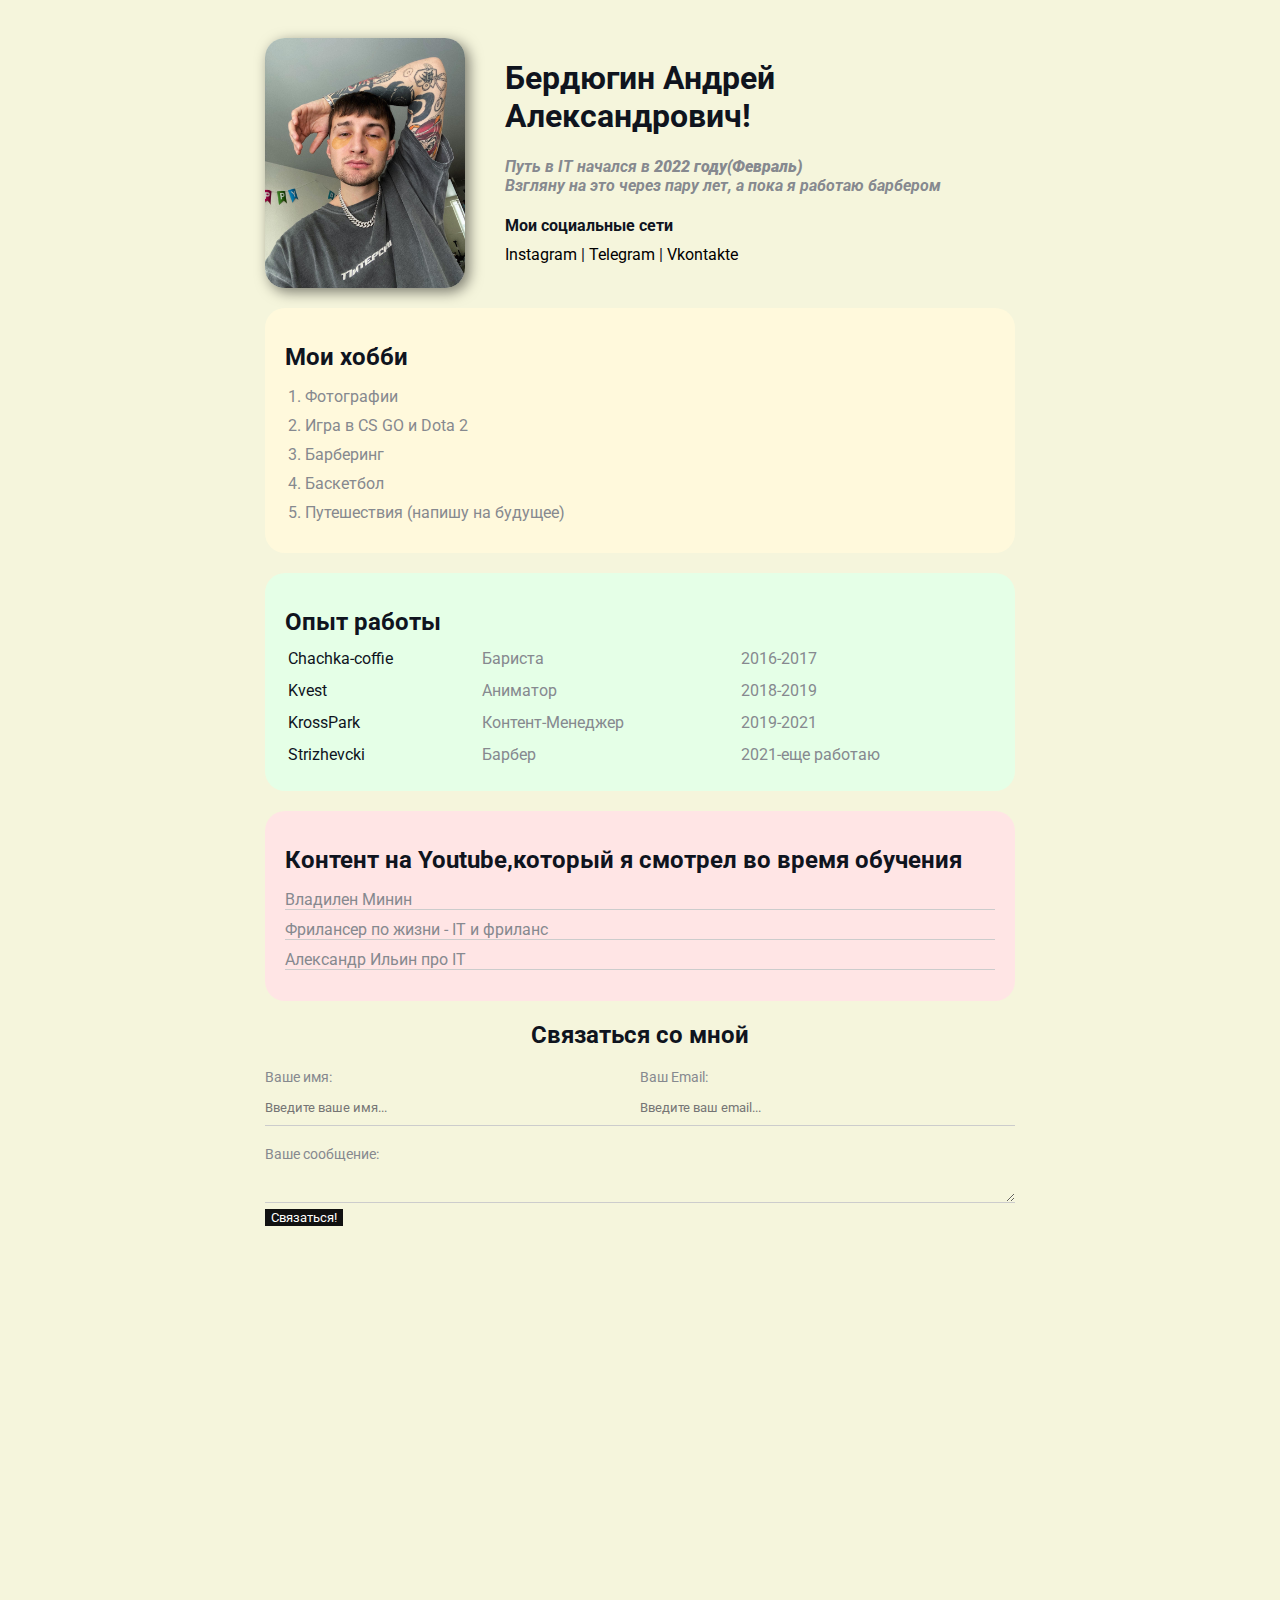
<file: index.html>
<!DOCTYPE html>
<html>
  <head>
    <meta charset="UTF-8" />
    <title>Andrei IT</title>
    <link href="styles.css" rel="stylesheet" />
  </head>
  <body>
    <div class="container">
      <div class="info">
        <img src="avatar.jpeg" alt="тут фото" class="avatar" />

        <div class="info-text">
          <h1>Бердюгин Андрей Александрович!</h1>
          <p>Путь в IT начался в <strong>2022 году(Февраль)</strong></p>
          <p>Взгляну на это через пару лет, а пока я работаю барбером</p>
          <h4>Мои социальные сети</h4>

          <a href="https://instagram.com/a_brdice" target="_blanck">
            Instagram</a
          >
          |
          <a href="https://t.me/SonraiZ" target="_blanck">Telegram</a>
          |
          <a href="https://vk.com/a_brd" target="_blanck">Vkontakte</a>
        </div>
      </div>

      <div class="card bg-yellow">
        <h2>Мои хобби</h2>

        <ol class="list">
          <li>Фотографии</li>
          <li>Игра в CS GO и Dota 2</li>
          <li>Барберинг</li>
          <li>Баскетбол</li>
          <li>Путешествия (напишу на будущее)</li>
        </ol>
      </div>

      <div class="card bg-green">
        <h2>Опыт работы</h2>
        <table class="table">
          <tr>
            <td>Chachka-coffie</td>
            <td>Бариста</td>
            <td>2016-2017</td>
          </tr>
          <tr>
            <td>Kvest</td>
            <td>Аниматор</td>
            <td>2018-2019</td>
          </tr>
          <tr>
            <td>KrossPark</td>
            <td>Контент-Менеджер</td>
            <td>2019-2021</td>
          </tr>
          <tr>
            <td>Strizhevcki</td>
            <td>Барбер</td>
            <td>2021-еще работаю</td>
          </tr>
        </table>
      </div>

      <div class="card bg-red">
        <h2>Контент на Youtube,который я смотрел во время обучения</h2>
        <ul class="link-list">
          <li>
            <a href="https://www.youtube.com/channel/UCg8ss4xW9jASrqWGP30jXiw"
              >Владилен Минин</a
            >
          </li>
          <li>
            <a href="https://www.youtube.com/channel/UCedskVwIKiZJsO8XdJdLKnA">
              Фрилансер по жизни - IT и фриланс
            </a>
          </li>
          <li>
            <a href="https://www.youtube.com/channel/UC4cQZawFz5v41RjYhlCCytA">
              Александр Ильин про IT
            </a>
          </li>
        </ul>
      </div>

      <div class="contact">
        <h2>Связаться со мной</h2>

        <form action="/">
          <div class="row">
            <div class="form-group">
              <label for="name">Ваше имя:</label>
              <input type="text" id="name" placeholder="Введите ваше имя..." />
            </div>

            <div class="form-group">
              <label for="email">Ваш Email:</label>
              <input
                type="text"
                id="email"
                placeholder="Введите ваш email..."
              />
            </div>
          </div>

          <div class="form-group">
            <label for="text">Ваше сообщение:</label>

            <textarea id="text" rows="1" cols="20"></textarea>
          </div>

          <input class="btn" type="submit" value="Связаться!" />
        </form>
      </div>

      <div class="position">
        <div class="box"></div>
      </div>
    </div>

    <div style="margin-bottom: 500px"></div>
  </body>
</html>
</file>
<file: styles.css>
@import url('https://fonts.googleapis.com/css2?family=Roboto&display=swap');

body {
  background-color: beige;
  color: #0f141e;

  font-size: 16px;
  font-weight: normal;
  font-family: 'Roboto', sans-serif;
  /* font: normal 16px 'Roboto', sans-serif; */

  /* font-family: 'Lucida Sans', 'Lucida Sans Regular', 'Lucida Grande',
    'Lucida Sans Unicode', Geneva, Verdana, sans-serif; */
}

a {
  color: black;
  text-decoration: none;
}

a:hover {
  text-decoration: underline;
}

a:active {
  color: blue;
}

a:visited {
  color: grey;
}

.avatar {
  width: 200px;
  border-radius: 20px;
  box-shadow: 4px 4px 14px rgba(0, 0, 0, 0.5);
}

.info {
  display: flex;
  margin-bottom: 20px;
}

@media (max-width: 700px) {
  .info {
    text-align: center;
    display: block;
  }
}

.info-text {
  margin-left: 40px;
}

.info-text h4 {
  margin-bottom: 10px;
}

.info p {
  color: #86898f;
  margin: 0;
  font-style: italic;
  font-weight: bold;
  text-decoration: none;
  /* text-transform:uppercase ; */
  /* letter-spacing: 5px; */
  /* word: spacing 5px; ; */
}

/* Box Model */
.container {
  max-width: 750px;
  margin: auto;
  padding-top: 30px;
}

/* .social {
  /* background-color: green;
  /* padding: 15px; */
/* padding: 15px 40px;
  padding: 15px 20px 25px 30px; */
/* padding-top: 15px;
  padding-right: 20px;
  padding-bottom: 25;
  padding-left: 30px;
  margin: 5px; */

/* border: 5px solid red;
  border-bottom-style: dotted;
  border-top-width: 15px;
  border-right-color: blue;
} */

/* .box-model > div {
  float: left;
  background: #000;
  height: 200px;
  border: 4px solid red;
  width: 25%;
  box-sizing: border-box;
} */

.bg-yellow {
  background: #fff9dc;
}

.bg-green {
  background: #e5ffe7;
}

.bg-red {
  background: #ffe5e5;
}

.card {
  padding: 15px 20px;
  margin-bottom: 20px;
  border-radius: 20px;
}

.card h2 {
  margin-bottom: 10px;
}

.list {
  padding: 0 20px;
}

.list li {
  color: #86898f;
  margin-bottom: 10px;
}

.table {
  width: 100%;
}

.table td {
  padding-bottom: 10px;
}

.table td:nth-child(2),
.table td:nth-child(3) {
  color: #86898f;
}

.link-list {
  list-style: none;
  padding: 0;
}

.link-list li {
  margin-bottom: 10px;
  padding-bottom: 5 px;
  border-bottom: 1px solid #ccc;
}

.link-list a {
  color: #86898f;
}

.contact h2 {
  text-align: center;
}

.form-group label {
  display: block;
  font-size: 14px;
  color: #86898f;
}

.form-group input,
.form-group textarea {
  width: 100%;
  box-sizing: border-box;
  border: none;
  background: transparent;
  border-bottom: 1px solid #ccc;
  color: #000;
  padding: 15px 0 10px;
  outline: none;
  font-family: inherit;
}

.row {
  display: flex;
  margin-bottom: 20px;
}

.row > .form-group {
  width: 50%;
  margin-right: 20 px;
}

.row > .form-group:last-child {
  margin-right: 0;
}

.btn {
  background: #111;
  padding: 15px 20 px;
  color: #fff;
  border: none;
  font-family: inherit;
  cursor: pointer;
}

.btn.hover {
  opacity: 0.9;
}

/* Position */

/* .position {
  border: 4px solid black;
  margin-top: 40 px;
  padding: 20px;
}

.box {
  position: absolute;
  top: 50px;
  width: 50px;
  height: 50px;
  background: plum;
} */
</file>
